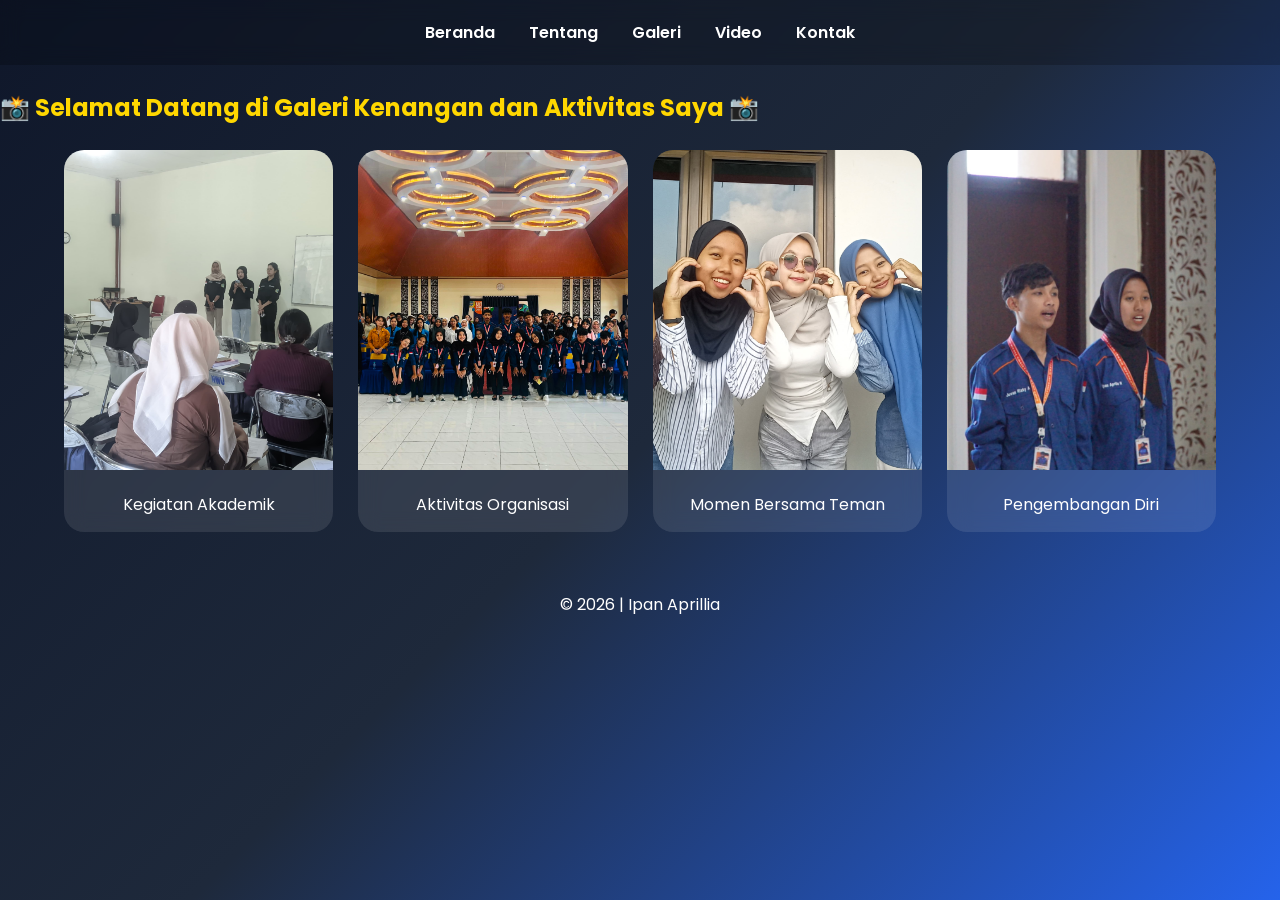
<file: galeri.html>
<!DOCTYPE html>
<html lang="id">
<head>
<meta charset="UTF-8">
<meta name="viewport" content="width=device-width, initial-scale=1.0">

<title>Galeri Saya</title>

<link href="https://fonts.googleapis.com/css2?family=Poppins:wght@300;400;600;700&display=swap" rel="stylesheet">

<style>

*{
    margin:0;
    padding:0;
    box-sizing:border-box;
    font-family:'Poppins',sans-serif;
}

body{
    background:linear-gradient(135deg,#0f172a,#1e293b,#2563eb);
    color:white;
    min-height:100vh;
}

nav{
    text-align:center;
    padding:20px;
    background:rgba(0,0,0,0.2);
    backdrop-filter:blur(10px);
}

nav a{
    color:white;
    text-decoration:none;
    margin:0 15px;
    font-weight:600;
}

nav a:hover{
    color:#ffd700;
}

.running-text{
    overflow:hidden;
    white-space:nowrap;
    margin:25px 0;
}

.running-text h2{
    display:inline-block;
    animation:jalan 15s linear infinite;
    color:#ffd700;
}

@keyframes jalan{
    from{
        transform:translateX(100%);
    }
    to{
        transform:translateX(-100%);
    }
}

.container{
    width:90%;
    max-width:1200px;
    margin:auto;
}

.gallery{
    display:grid;
    grid-template-columns:repeat(auto-fit,minmax(250px,1fr));
    gap:25px;
    padding-bottom:40px;
}

.card{
    overflow:hidden;
    border-radius:20px;
    background:rgba(255,255,255,0.1);
    backdrop-filter:blur(10px);
    animation:muncul 1s ease;
    transition:0.5s;
}

.card:hover{
    transform:translateY(-10px);
}

.card img{
    width:100%;
    height:320px;
    object-fit:cover;
    transition:0.5s;
}

.card img:hover{
    transform:scale(1.1);
}

.card p{
    text-align:center;
    padding:15px;
}

@keyframes muncul{
    from{
        opacity:0;
        transform:translateY(50px);
    }
    to{
        opacity:1;
        transform:translateY(0);
    }
}

footer{
    text-align:center;
    padding:20px;
}

</style>
</head>

<body>

<nav>
<a href="index.html">Beranda</a>
<a href="tentang.html">Tentang</a>
<a href="galeri.html">Galeri</a>
<a href="video.html">Video</a>
<a href="kontak.html">Kontak</a>
</nav>

<div class="running-text">
<h2>📸 Selamat Datang di Galeri Kenangan dan Aktivitas Saya 📸</h2>
</div>

<div class="container">

<div class="gallery">

<div class="card">
<img src="./foto1.jpeg" alt="Foto 1">
<p>Kegiatan Akademik</p>
</div>

<div class="card">
<img src="./foto2.jpeg" alt="Foto 2">
<p>Aktivitas Organisasi</p>
</div>

<div class="card">
<img src="./foto3.jpeg" alt="Foto 3">
<p>Momen Bersama Teman</p>
</div>

<div class="card">
<img src="./foto4.jpeg" alt="Foto 4">
<p>Pengembangan Diri</p>
</div>

</div>

</div>

<footer>
© 2026 | Ipan Aprillia
</footer>

</body>
</html
</file>
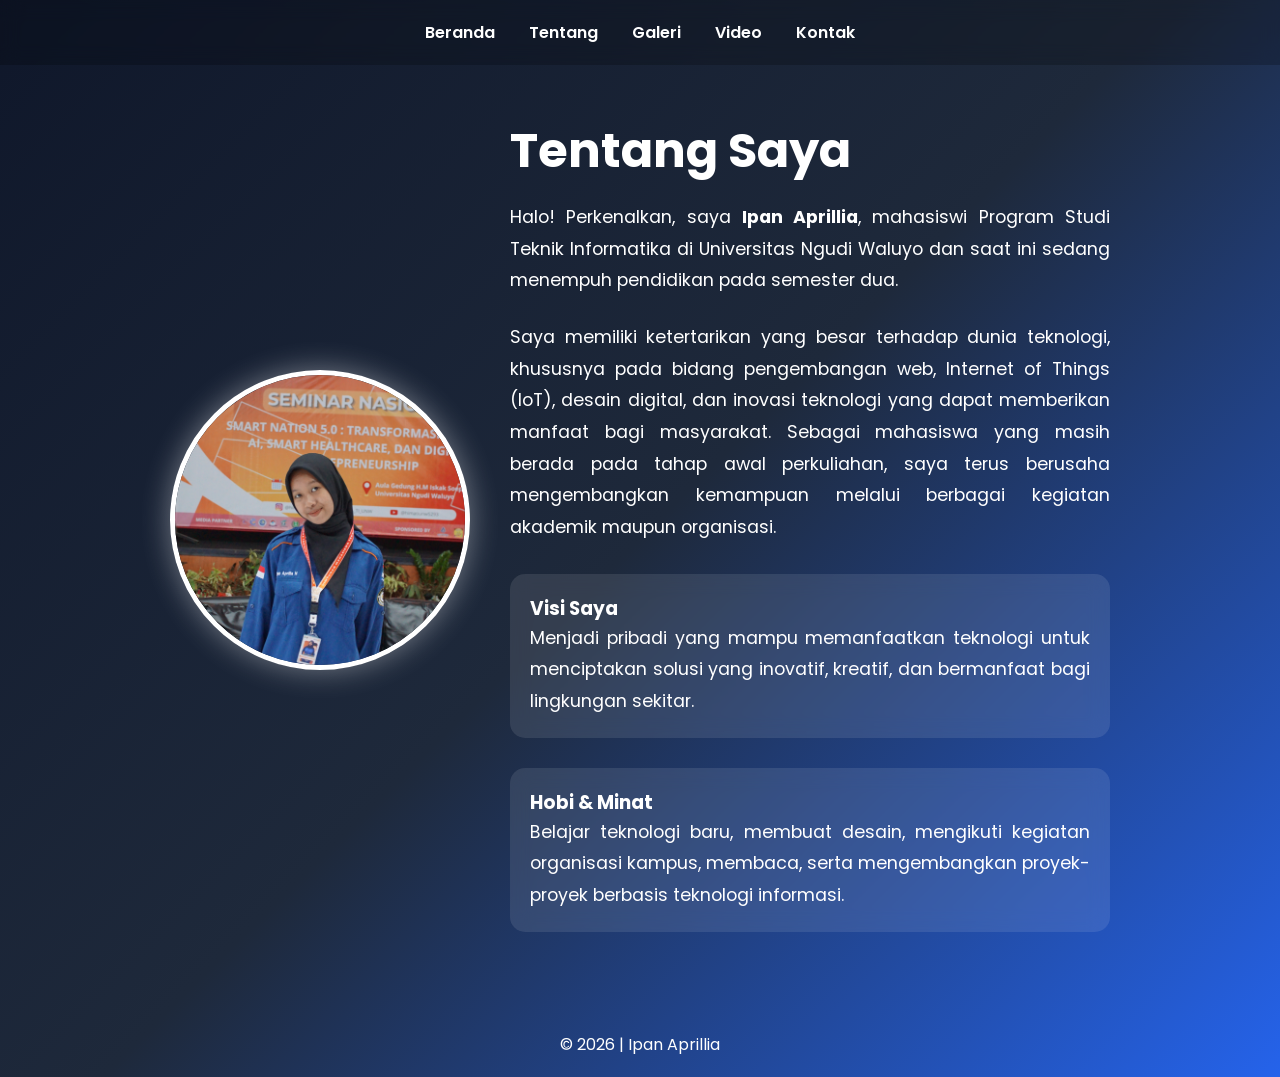
<file: tentang.html>
<!DOCTYPE html>
<html lang="id">
<head>
<meta charset="UTF-8">
<meta name="viewport" content="width=device-width, initial-scale=1.0">
<title>Tentang Saya</title>

<link href="https://fonts.googleapis.com/css2?family=Poppins:wght@300;400;600;700&display=swap" rel="stylesheet">

<style>
*{
    margin:0;
    padding:0;
    box-sizing:border-box;
    font-family:'Poppins',sans-serif;
}

body{
    background:linear-gradient(135deg,#0f172a,#1e293b,#2563eb);
    color:white;
    min-height:100vh;
}

nav{
    text-align:center;
    padding:20px;
    background:rgba(0,0,0,0.2);
    backdrop-filter:blur(10px);
}

nav a{
    color:white;
    text-decoration:none;
    margin:0 15px;
    font-weight:600;
    transition:0.3s;
}

nav a:hover{
    color:#ffd700;
}

.container{
    max-width:1100px;
    margin:auto;
    padding:50px 20px;
}

.profile{
    display:flex;
    flex-wrap:wrap;
    align-items:center;
    justify-content:center;
    gap:40px;
}

.photo{
    animation:float 4s ease-in-out infinite;
}

.photo img{
    width:300px;
    height:300px;
    object-fit:cover;
    border-radius:50%;
    border:5px solid white;
    box-shadow:0 0 30px rgba(255,255,255,0.4);
}

.content{
    max-width:600px;
    animation:slideIn 1.5s ease;
}

.content h1{
    font-size:3rem;
    margin-bottom:15px;
}

.content p{
    line-height:1.8;
    font-size:1.1rem;
    text-align:justify;
}

.card{
    margin-top:30px;
    background:rgba(255,255,255,0.1);
    padding:20px;
    border-radius:15px;
    backdrop-filter:blur(10px);
}

@keyframes slideIn{
    from{
        opacity:0;
        transform:translateX(50px);
    }
    to{
        opacity:1;
        transform:translateX(0);
    }
}

@keyframes float{
    0%{transform:translateY(0);}
    50%{transform:translateY(-15px);}
    100%{transform:translateY(0);}
}

footer{
    text-align:center;
    padding:20px;
    margin-top:30px;
}
</style>

</head>
<body>

<nav>
    <a href="index.html">Beranda</a>
    <a href="tentang.html">Tentang</a>
    <a href="galeri.html">Galeri</a>
    <a href="video.html">Video</a>
    <a href="kontak.html">Kontak</a>
</nav>

<div class="container">

<div class="profile">

<div class="photo">
    <img src="DSC04566.JPG" alt="Foto Saya">
</div>

<div class="content">
    <h1>Tentang Saya</h1>

    <p>
        Halo! Perkenalkan, saya <b>Ipan Aprillia</b>, mahasiswi Program Studi
        Teknik Informatika di Universitas Ngudi Waluyo dan saat ini sedang
        menempuh pendidikan pada semester dua.
    </p>

    <br>

    <p>
        Saya memiliki ketertarikan yang besar terhadap dunia teknologi,
        khususnya pada bidang pengembangan web, Internet of Things (IoT),
        desain digital, dan inovasi teknologi yang dapat memberikan manfaat
        bagi masyarakat. Sebagai mahasiswa yang masih berada pada tahap awal
        perkuliahan, saya terus berusaha mengembangkan kemampuan melalui
        berbagai kegiatan akademik maupun organisasi.
    </p>

    <div class="card">
        <h3>Visi Saya</h3>
        <p>
            Menjadi pribadi yang mampu memanfaatkan teknologi untuk
            menciptakan solusi yang inovatif, kreatif, dan bermanfaat bagi
            lingkungan sekitar.
        </p>
    </div>

    <div class="card">
        <h3>Hobi & Minat</h3>
        <p>
            Belajar teknologi baru, membuat desain, mengikuti kegiatan
            organisasi kampus, membaca, serta mengembangkan proyek-proyek
            berbasis teknologi informasi.
        </p>
    </div>

</div>

</div>

</div>

<footer>
    © 2026 | Ipan Aprillia
</footer>

</body>
</html>
</file>
